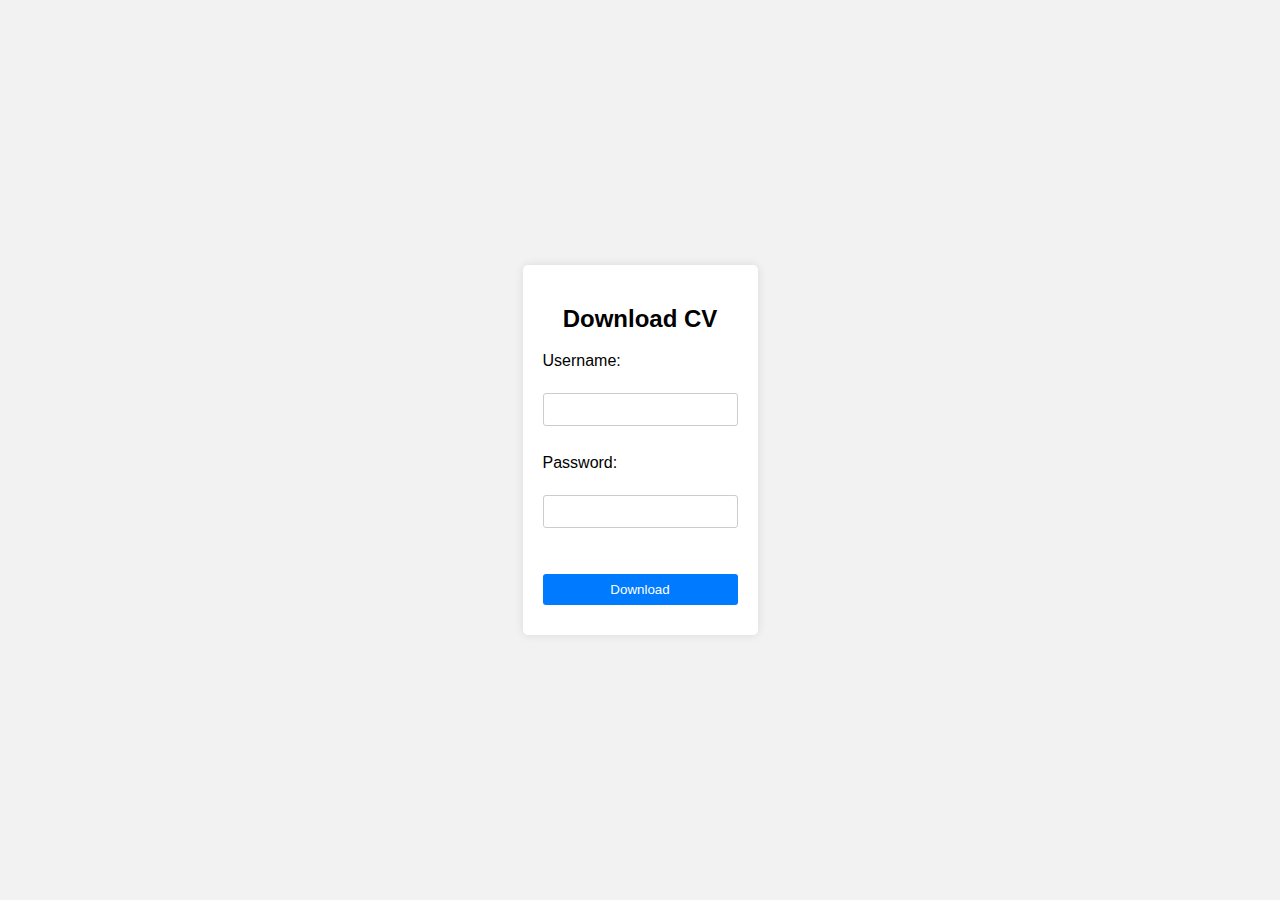
<file: login.html>
<!DOCTYPE html>
<html>
<head>
  <title>Protfolio</title>
  <link rel="stylesheet" href="login.css">
  <script>
    function validateForm() {
      var username = document.getElementById("username").value;
      var password = document.getElementById("password").value;
      if (username === "admin" && password === "password") {
        alert("Download successful!");
        // Redirect to a different page upon successful login
        window.location.href = "index.html";
      } else if (username === "guest" && password === "12345") {
        alert("Guest can't access CV!");
        // Redirect to another page for guest login
        window.location.href = "#";
      } else {
        alert("Invalid username or password");
      }
    }
  </script>
</head>
<body>
  <div class="login-container">
    <h2>Download CV</h2>
    <form>
      <label for="username">Username:</label><br>
      <input type="text" id="username" name="username"><br>
      <label for="password">Password:</label><br>
      <input type="password" id="password" name="password"><br><br>
      <input type="button" value="Download" onclick="validateForm()">
    </form>
  </div>
</body>
</html>
</file>
<file: login.css>
/* styles.css */

body {
  font-family: Arial, sans-serif;
  margin: 0;
  padding: 0;
  display: flex;
  justify-content: center;
  align-items: center;
  height: 100vh;
  background-color: #f2f2f2;
}

.login-container {
  background-color: #fff;
  padding: 20px;
  border-radius: 5px;
  box-shadow: 0 0 10px rgba(0, 0, 0, 0.1);
}

h2 {
  text-align: center;
}

form {
  display: flex;
  flex-direction: column;
}

label {
  margin-bottom: 5px;
}

input[type="text"],
input[type="password"],
input[type="button"] {
  padding: 8px;
  margin-bottom: 10px;
  border-radius: 3px;
  border: 1px solid #ccc;
}

input[type="button"] {
  background-color: #007bff;
  color: #fff;
  border: none;
  cursor: pointer;
}

input[type="button"]:hover {
  background-color: #0056b3;
}
</file>
